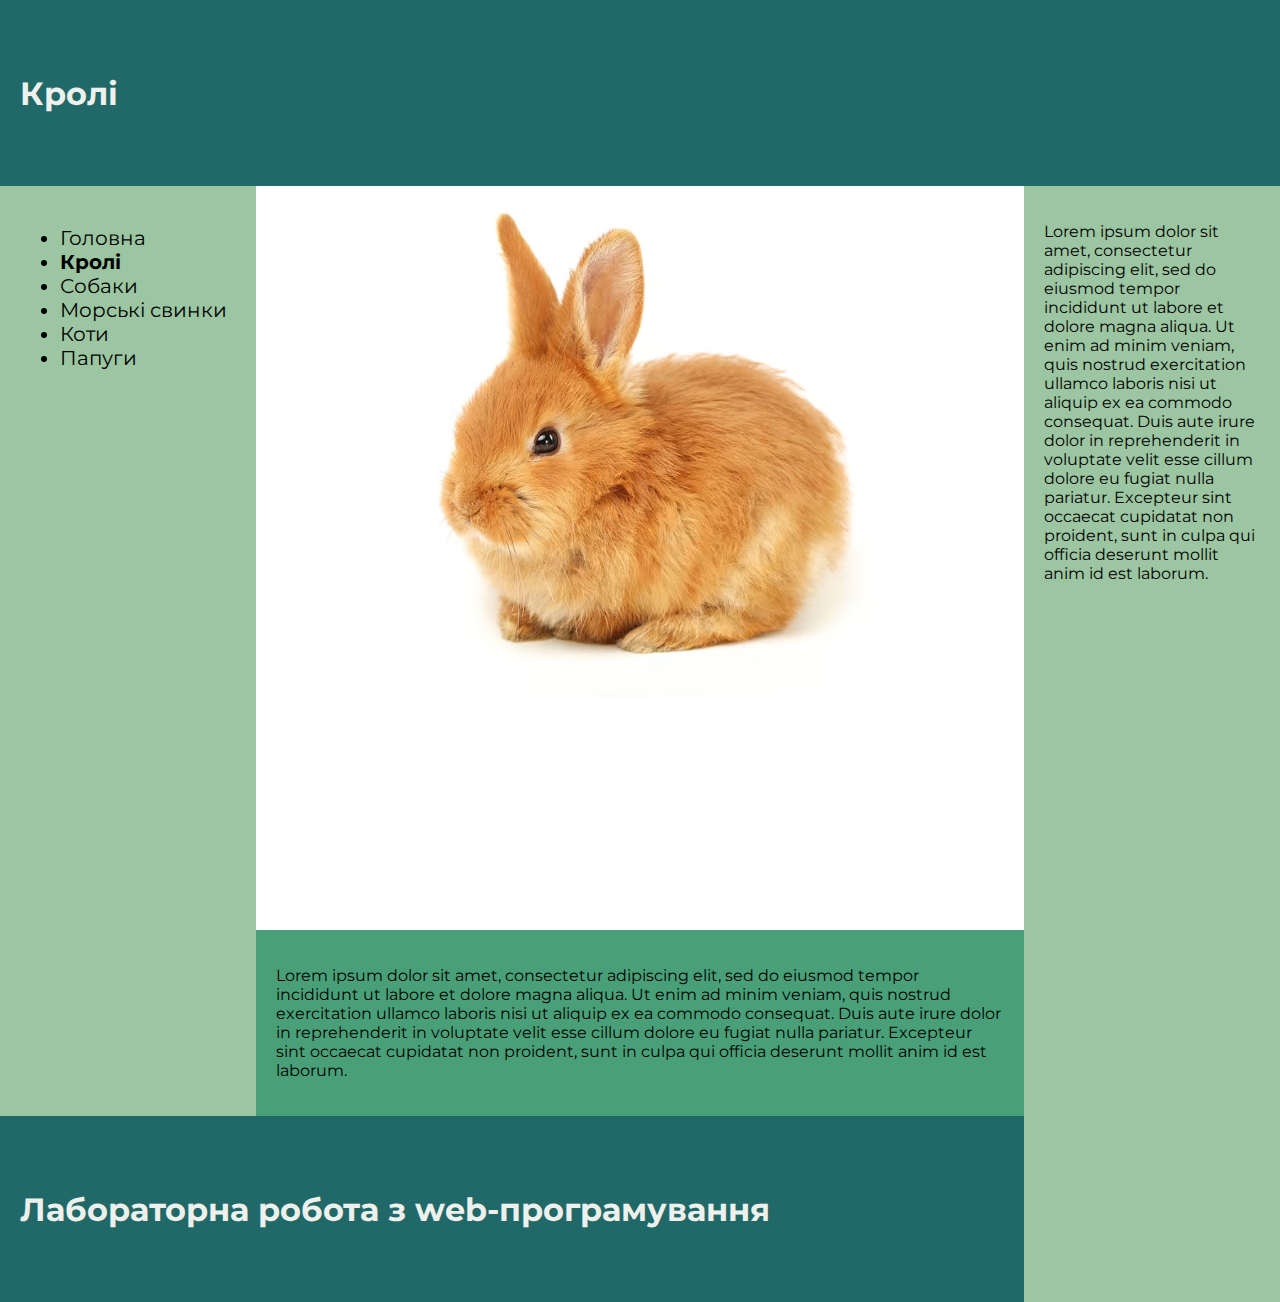
<file: pages/page1.html>
<!DOCTYPE html>
<html lang="uk">
<head>
  <meta charset="UTF-8">
  <meta name="viewport" content="width=device-width, initial-scale=1.0">
  <title>Кролі</title>
  <link rel="stylesheet" href="../style.css">
  <link rel="preconnect" href="https://fonts.googleapis.com">
  <link rel="preconnect" href="https://fonts.gstatic.com" crossorigin>
  <link href="https://fonts.googleapis.com/css2?family=Montserrat:ital,wght@0,100..900;1,100..900&display=swap" rel="stylesheet">
</head>
<body>
<div class="container">
  <header class="block block-1">
    <h1>Кролі</h1>
  </header>
  <nav class="block block-2">

    <ul>
      <li><a href="../index-grid.html">Головна</a></li>
      <li><a href="page1.html"><strong>Кролі</strong></a></li>
      <li><a href="page2.html">Собаки</a></li>
      <li><a href="page3.html">Морські свинки</a></li>
      <li><a href="page4.html">Коти</a></li>
      <li><a href="page5.html">Папуги</a></li>
    </ul>
  </nav>

  <main class="block block-3">

    <div class="image-container">
      <a href="../index-grid.html"><img src="../images/rabbit.jpeg" alt="Кролик"></a>
    </div>

  </main>

  <aside class="block block-4">
    <p>Lorem ipsum dolor sit amet, consectetur adipiscing elit, sed do eiusmod tempor incididunt ut labore et dolore magna aliqua. Ut enim ad minim veniam, quis nostrud exercitation ullamco laboris nisi ut aliquip ex ea commodo consequat. Duis aute irure dolor in reprehenderit in voluptate velit esse cillum dolore eu fugiat nulla pariatur. Excepteur sint occaecat cupidatat non proident, sunt in culpa qui officia deserunt mollit anim id est laborum.</p>
  </aside>

  <footer class="block block-5">
    <p>Lorem ipsum dolor sit amet, consectetur adipiscing elit, sed do eiusmod tempor incididunt ut labore et dolore magna aliqua. Ut enim ad minim veniam, quis nostrud exercitation ullamco laboris nisi ut aliquip ex ea commodo consequat. Duis aute irure dolor in reprehenderit in voluptate velit esse cillum dolore eu fugiat nulla pariatur. Excepteur sint occaecat cupidatat non proident, sunt in culpa qui officia deserunt mollit anim id est laborum.</p>
  </footer>

  <div class="block block-6">
    <h1>Лабораторна робота з web-програмування</h1>
  </div>

</div>
</body>
</html>
</file>
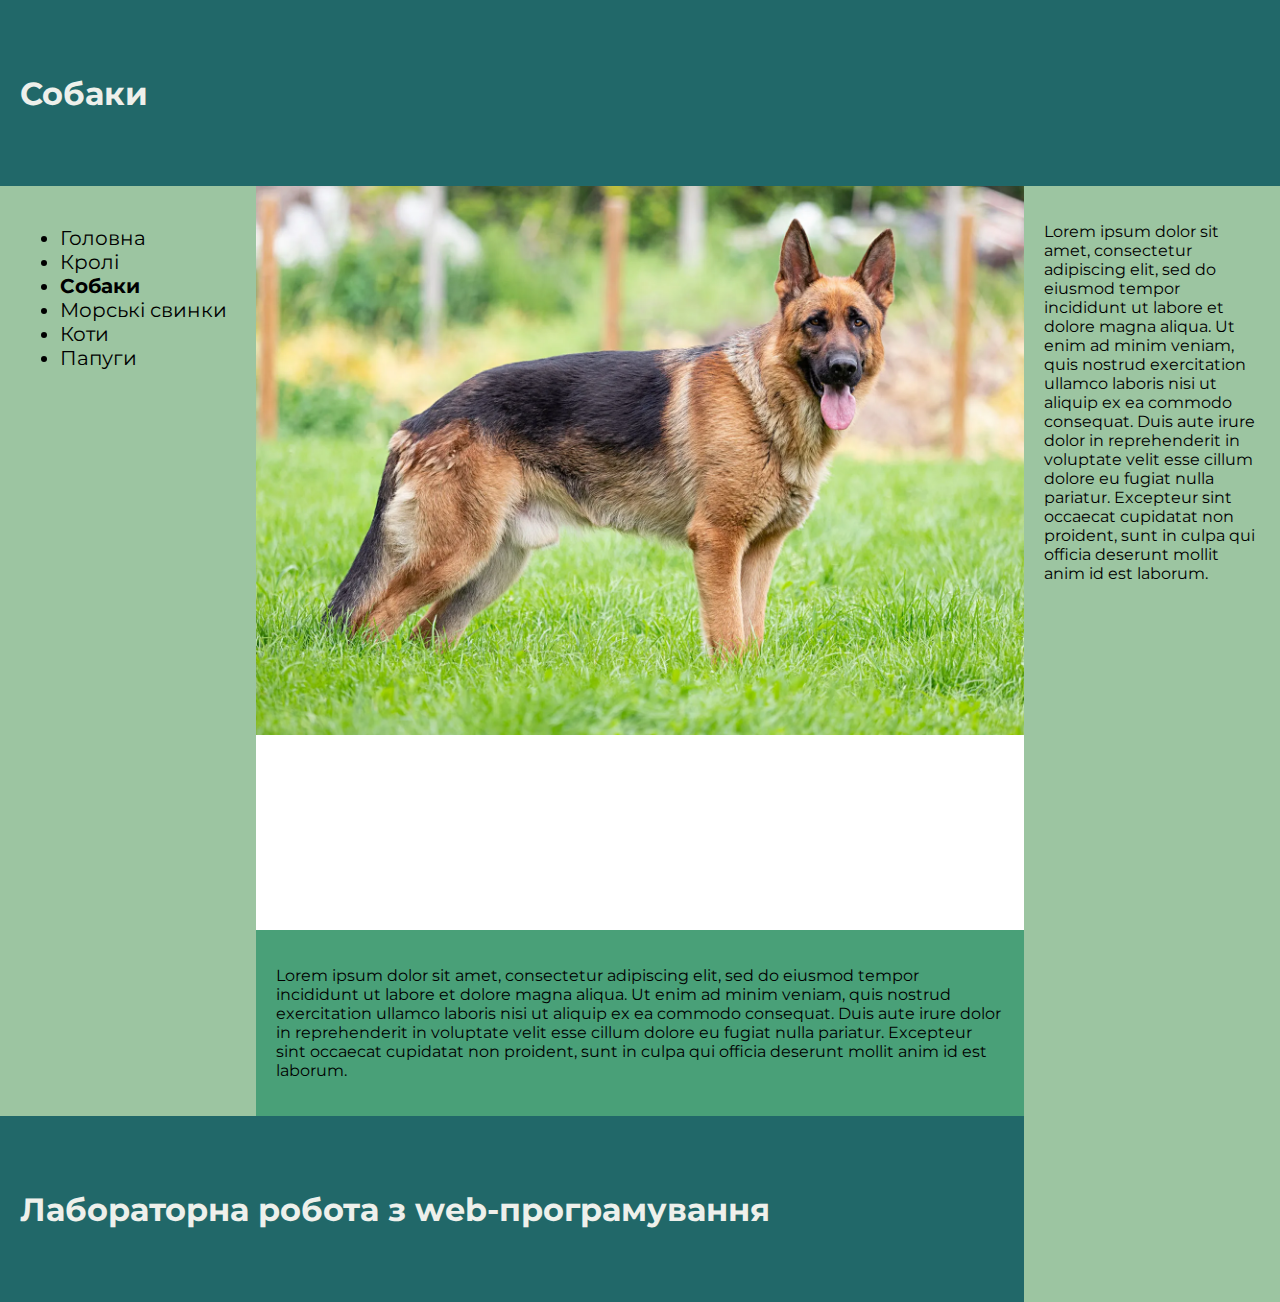
<file: pages/page2.html>
<!DOCTYPE html>
<html lang="uk">
<head>
  <meta charset="UTF-8">
  <meta name="viewport" content="width=device-width, initial-scale=1.0">
  <title>Собаки</title>
  <link rel="stylesheet" href="../style.css">
  <link rel="preconnect" href="https://fonts.googleapis.com">
  <link rel="preconnect" href="https://fonts.gstatic.com" crossorigin>
  <link href="https://fonts.googleapis.com/css2?family=Montserrat:ital,wght@0,100..900;1,100..900&display=swap" rel="stylesheet">
</head>
<body>
<div class="container">
  <header class="block block-1">
    <h1>Собаки</h1>
  </header>
  <nav class="block block-2">

    <ul>
      <li><a href="../index-grid.html">Головна</a></li>
      <li><a href="page1.html">Кролі</a></li>
      <li><a href="page2.html"><strong>Собаки</strong></a></li>
      <li><a href="page3.html">Морські свинки</a></li>
      <li><a href="page4.html">Коти</a></li>
      <li><a href="page5.html">Папуги</a></li>
    </ul>
  </nav>
  <main class="block block-3">

    <div class="image-container">
      <a href="../index-grid.html"><img src="../images/dog.jpeg" alt="Пес"></a>
    </div>

  </main>

  <aside class="block block-4">
    <p>Lorem ipsum dolor sit amet, consectetur adipiscing elit, sed do eiusmod tempor incididunt ut labore et dolore magna aliqua. Ut enim ad minim veniam, quis nostrud exercitation ullamco laboris nisi ut aliquip ex ea commodo consequat. Duis aute irure dolor in reprehenderit in voluptate velit esse cillum dolore eu fugiat nulla pariatur. Excepteur sint occaecat cupidatat non proident, sunt in culpa qui officia deserunt mollit anim id est laborum.</p>
  </aside>

  <footer class="block block-5">
    <p>Lorem ipsum dolor sit amet, consectetur adipiscing elit, sed do eiusmod tempor incididunt ut labore et dolore magna aliqua. Ut enim ad minim veniam, quis nostrud exercitation ullamco laboris nisi ut aliquip ex ea commodo consequat. Duis aute irure dolor in reprehenderit in voluptate velit esse cillum dolore eu fugiat nulla pariatur. Excepteur sint occaecat cupidatat non proident, sunt in culpa qui officia deserunt mollit anim id est laborum.</p>
  </footer>

  <div class="block block-6">
    <h1>Лабораторна робота з web-програмування</h1>
  </div>

</div>
</body>
</html>
</file>
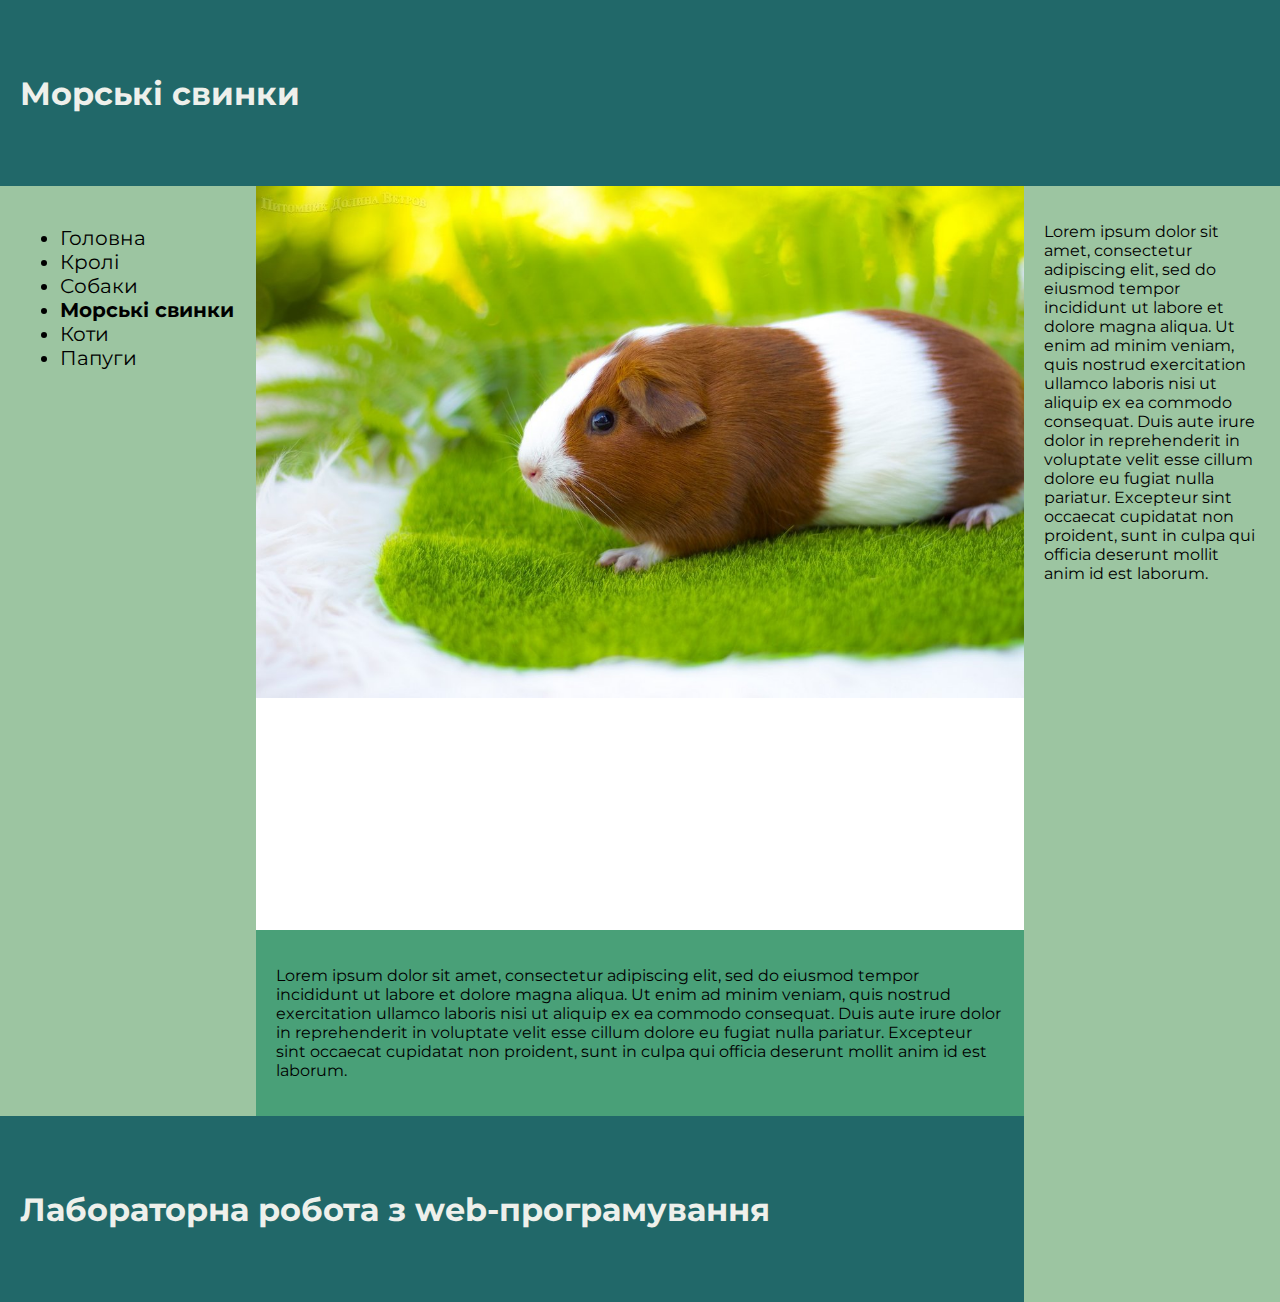
<file: pages/page3.html>
<!DOCTYPE html>
<html lang="uk">
<head>
  <meta charset="UTF-8">
  <meta name="viewport" content="width=device-width, initial-scale=1.0">
  <title>Морські свинки</title>
  <link rel="stylesheet" href="../style.css">
  <link rel="preconnect" href="https://fonts.googleapis.com">
  <link rel="preconnect" href="https://fonts.gstatic.com" crossorigin>
  <link href="https://fonts.googleapis.com/css2?family=Montserrat:ital,wght@0,100..900;1,100..900&display=swap" rel="stylesheet">
</head>
<body>
<div class="container">
  <header class="block block-1">
    <h1>Морські свинки</h1>
  </header>
  <nav class="block block-2">

    <ul>
      <li><a href="../index-grid.html">Головна</a></li>
      <li><a href="page1.html">Кролі</a></li>
      <li><a href="page2.html">Собаки</a></li>
      <li><a href="page3.html"><strong>Морські свинки</strong></a></li>
      <li><a href="page4.html">Коти</a></li>
      <li><a href="page5.html">Папуги</a></li>
    </ul>
  </nav>

  <main class="block block-3">

    <div class="image-container">
      <a href="../index-grid.html"><img src="../images/guineapig.jpeg" alt="Морська свинка"></a>
    </div>

  </main>

  <aside class="block block-4">
    <p>Lorem ipsum dolor sit amet, consectetur adipiscing elit, sed do eiusmod tempor incididunt ut labore et dolore magna aliqua. Ut enim ad minim veniam, quis nostrud exercitation ullamco laboris nisi ut aliquip ex ea commodo consequat. Duis aute irure dolor in reprehenderit in voluptate velit esse cillum dolore eu fugiat nulla pariatur. Excepteur sint occaecat cupidatat non proident, sunt in culpa qui officia deserunt mollit anim id est laborum.</p>
  </aside>

  <footer class="block block-5">
    <p>Lorem ipsum dolor sit amet, consectetur adipiscing elit, sed do eiusmod tempor incididunt ut labore et dolore magna aliqua. Ut enim ad minim veniam, quis nostrud exercitation ullamco laboris nisi ut aliquip ex ea commodo consequat. Duis aute irure dolor in reprehenderit in voluptate velit esse cillum dolore eu fugiat nulla pariatur. Excepteur sint occaecat cupidatat non proident, sunt in culpa qui officia deserunt mollit anim id est laborum.</p>
  </footer>

  <div class="block block-6">
    <h1>Лабораторна робота з web-програмування</h1>
  </div>

</div>
</body>
</html>
</file>
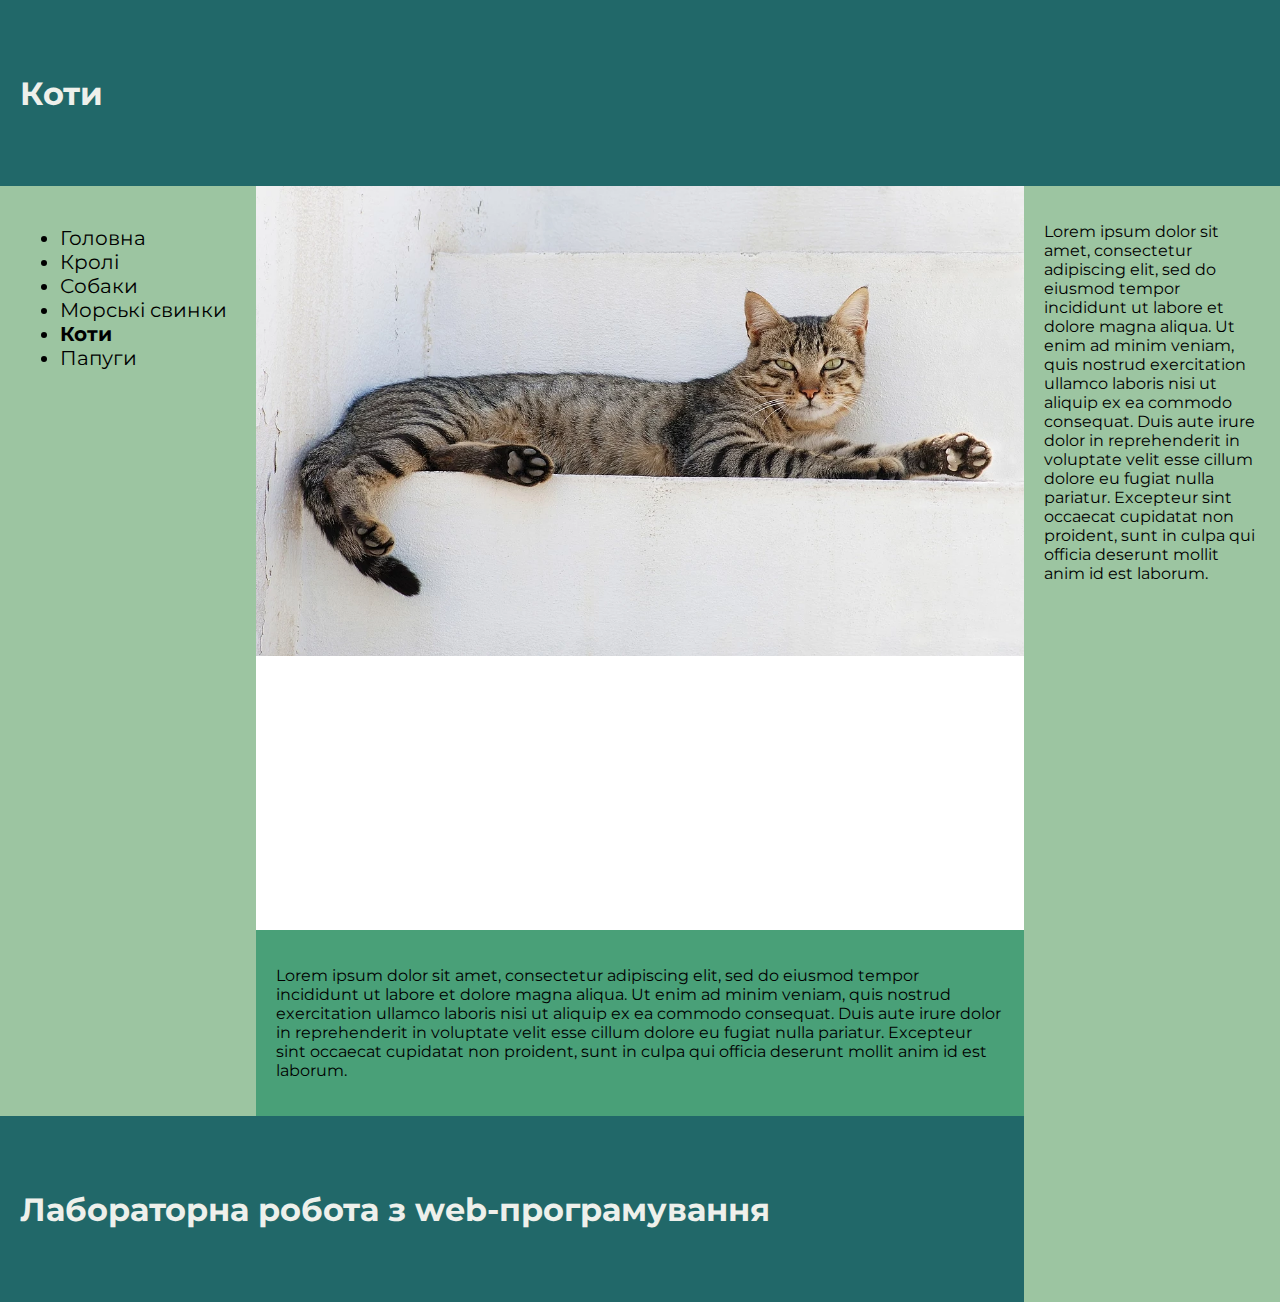
<file: pages/page4.html>
<!DOCTYPE html>
<html lang="uk">
<head>
    <meta charset="UTF-8">
    <meta name="viewport" content="width=device-width, initial-scale=1.0">
    <title>Коти</title>
    <link rel="stylesheet" href="../style.css">
    <link rel="preconnect" href="https://fonts.googleapis.com">
    <link rel="preconnect" href="https://fonts.gstatic.com" crossorigin>
    <link href="https://fonts.googleapis.com/css2?family=Montserrat:ital,wght@0,100..900;1,100..900&display=swap" rel="stylesheet">
</head>
<body>
<div class="container">
    <header class="block block-1">
        <h1>Коти</h1>
    </header>
    <nav class="block block-2">

        <ul>
            <li><a href="../index-grid.html">Головна</a></li>
            <li><a href="page1.html">Кролі</a></li>
            <li><a href="page2.html">Собаки</a></li>
            <li><a href="page3.html">Морські свинки</a></li>
            <li><a href="page4.html"><strong>Коти</strong></a></li>
            <li><a href="page5.html">Папуги</a></li>
        </ul>
    </nav>

    <main class="block block-3">

        <div class="image-container">
            <a href="../index-grid.html"><img src="../images/cat.jpeg" alt="Кіт"></a>
        </div>

    </main>

    <aside class="block block-4">
        <p>Lorem ipsum dolor sit amet, consectetur adipiscing elit, sed do eiusmod tempor incididunt ut labore et dolore magna aliqua. Ut enim ad minim veniam, quis nostrud exercitation ullamco laboris nisi ut aliquip ex ea commodo consequat. Duis aute irure dolor in reprehenderit in voluptate velit esse cillum dolore eu fugiat nulla pariatur. Excepteur sint occaecat cupidatat non proident, sunt in culpa qui officia deserunt mollit anim id est laborum.</p>
    </aside>

    <footer class="block block-5">
        <p>Lorem ipsum dolor sit amet, consectetur adipiscing elit, sed do eiusmod tempor incididunt ut labore et dolore magna aliqua. Ut enim ad minim veniam, quis nostrud exercitation ullamco laboris nisi ut aliquip ex ea commodo consequat. Duis aute irure dolor in reprehenderit in voluptate velit esse cillum dolore eu fugiat nulla pariatur. Excepteur sint occaecat cupidatat non proident, sunt in culpa qui officia deserunt mollit anim id est laborum.</p>
    </footer>

    <div class="block block-6">
        <h1>Лабораторна робота з web-програмування</h1>
    </div>

</div>
</body>
</html>
</file>
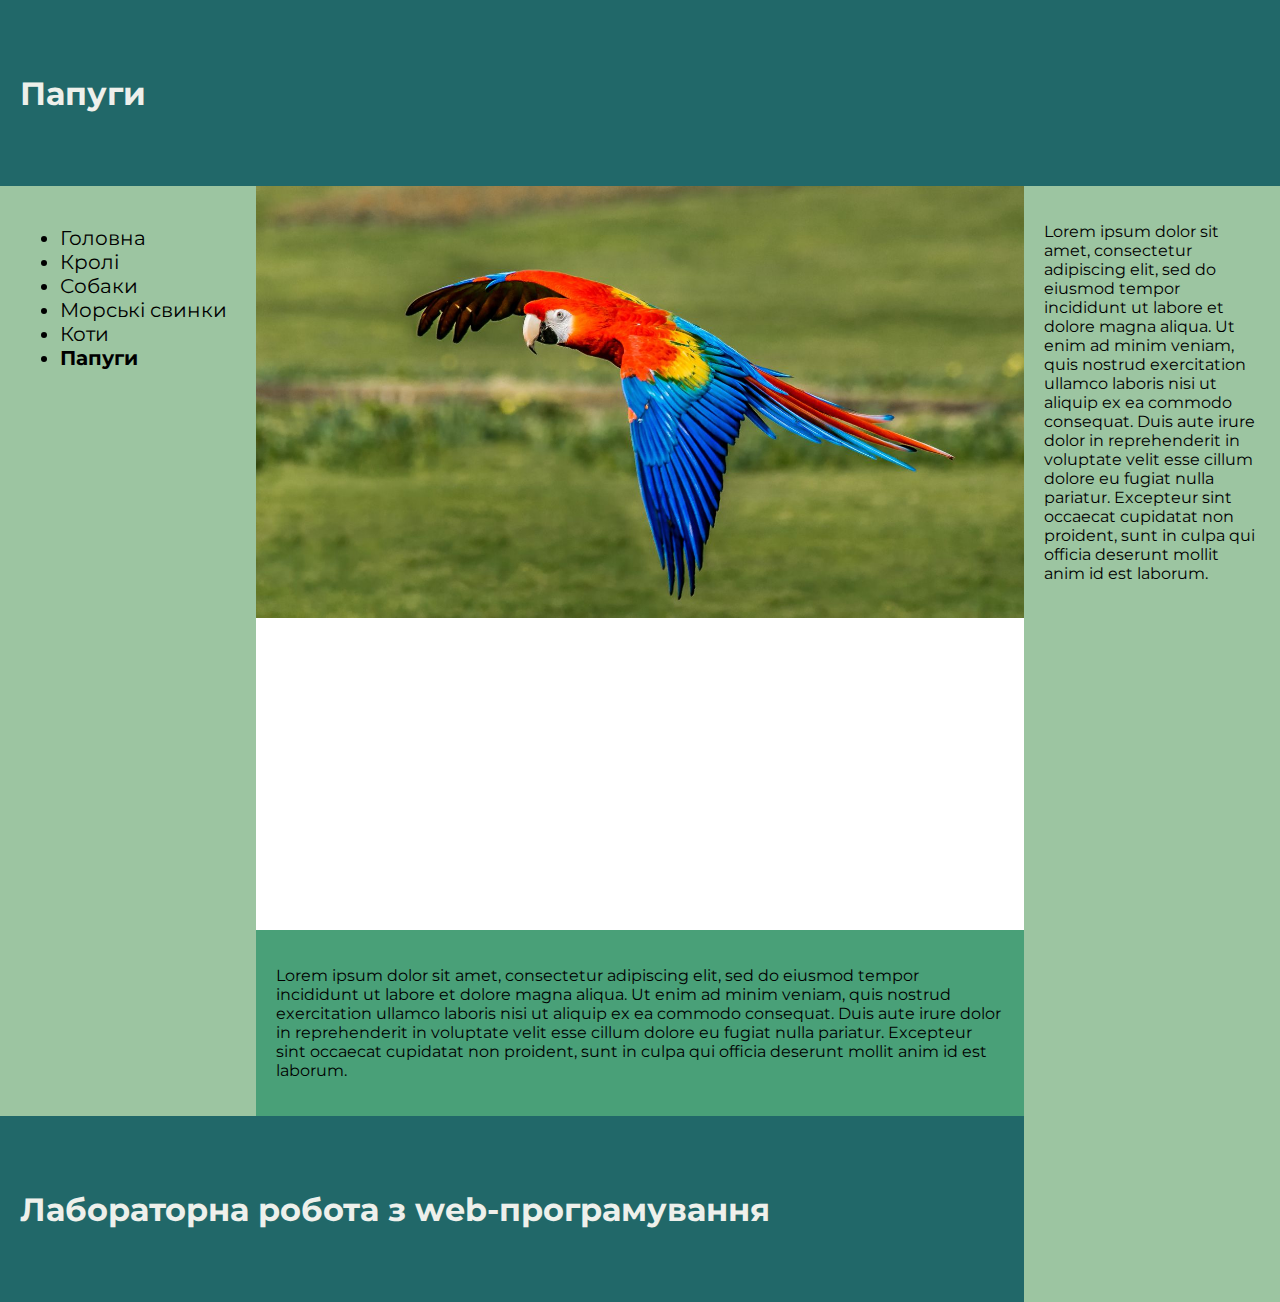
<file: pages/page5.html>
<!DOCTYPE html>
<html lang="uk">
<head>
  <meta charset="UTF-8">
  <meta name="viewport" content="width=device-width, initial-scale=1.0">
  <title>Папуги</title>
  <link rel="stylesheet" href="../style.css">
  <link rel="preconnect" href="https://fonts.googleapis.com">
  <link rel="preconnect" href="https://fonts.gstatic.com" crossorigin>
  <link href="https://fonts.googleapis.com/css2?family=Montserrat:ital,wght@0,100..900;1,100..900&display=swap" rel="stylesheet">
</head>
<body>
<div class="container">
  <header class="block block-1">
    <h1>Папуги</h1>
  </header>
  <nav class="block block-2">

    <ul>
      <li><a href="../index-grid.html">Головна</a></li>
      <li><a href="page1.html">Кролі</a></li>
      <li><a href="page2.html">Собаки</a></li>
      <li><a href="page3.html">Морські свинки</a></li>
      <li><a href="page4.html">Коти</a></li>
      <li><a href="page5.html"><strong>Папуги</strong></a></li>
    </ul>
  </nav>

  <main class="block block-3">

    <div class="image-container">
      <a href="../index-grid.html"><img src="../images/parrot.jpeg" alt="Папуга"></a>
    </div>

  </main>

  <aside class="block block-4">
    <p>Lorem ipsum dolor sit amet, consectetur adipiscing elit, sed do eiusmod tempor incididunt ut labore et dolore magna aliqua. Ut enim ad minim veniam, quis nostrud exercitation ullamco laboris nisi ut aliquip ex ea commodo consequat. Duis aute irure dolor in reprehenderit in voluptate velit esse cillum dolore eu fugiat nulla pariatur. Excepteur sint occaecat cupidatat non proident, sunt in culpa qui officia deserunt mollit anim id est laborum.</p>
  </aside>

  <footer class="block block-5">
    <p>Lorem ipsum dolor sit amet, consectetur adipiscing elit, sed do eiusmod tempor incididunt ut labore et dolore magna aliqua. Ut enim ad minim veniam, quis nostrud exercitation ullamco laboris nisi ut aliquip ex ea commodo consequat. Duis aute irure dolor in reprehenderit in voluptate velit esse cillum dolore eu fugiat nulla pariatur. Excepteur sint occaecat cupidatat non proident, sunt in culpa qui officia deserunt mollit anim id est laborum.</p>
  </footer>

  <div class="block block-6">
    <h1>Лабораторна робота з web-програмування</h1>
  </div>

</div>
</body>
</html>
</file>
<file: style.css>
body {
    font-family: Montserrat, sans-serif;
    margin: 0;
    height: 100%;
}

.container {
    display: grid;
    grid-template-areas:

            "block-1 block-1 block-1"
            "block-2 block-3 block-4"
            "block-2 block-5 block-4"
            "block-6 block-6 block-4";

    grid-template-rows: 1fr 4fr 1fr 1fr;
    grid-template-columns: 1fr 3fr 1fr;

    height: auto;
    min-height: 100vh;
}

.block {
    padding: 20px;
}

.block-1 {
    display: flex;
    align-items: center;
    justify-content: flex-start;
    grid-area: block-1;
    background-color: #216869;
    color: #eef0eb;
}

.block-2 {
    grid-area: block-2;
    background-color: #9cc5a1;
    font-size: 20px;
}

.block-3 {
    grid-area: block-3;
    background-color: white;
    text-align: left;
    padding: 0;
}

.block-4 {
    grid-area: block-4;
    background-color: #9cc5a1;
}

.block-5 {
    grid-area: block-5;
    background-color: #49a078;
}

.block-6 {
    display: flex;
    align-items: center;
    justify-content: flex-start;
    grid-area: block-6;
    background-color: #216869;
    color: #eef0eb;
}

.block img {
    width: 100%;
    height: auto;
}

h1, h2 {
    margin: 0;
}

a {
    text-decoration: none;
    color: #000;
}

a:hover {
    text-decoration: underline;
}

@media (max-width: 768px) {
    .container {
        grid-template-areas:
        "block-1"
        "block-2"
        "block-3"
        "block-4"
        "block-5"
        "block-6";
        grid-template-columns: 1fr;
        grid-template-rows: auto;
        height: auto;
    }

    .block-1, .block-6 {
        justify-content: center;
    }

    .image-container img {
        max-width: 100%;
    }

    .block {
        padding: 20px;
    }
}
</file>
